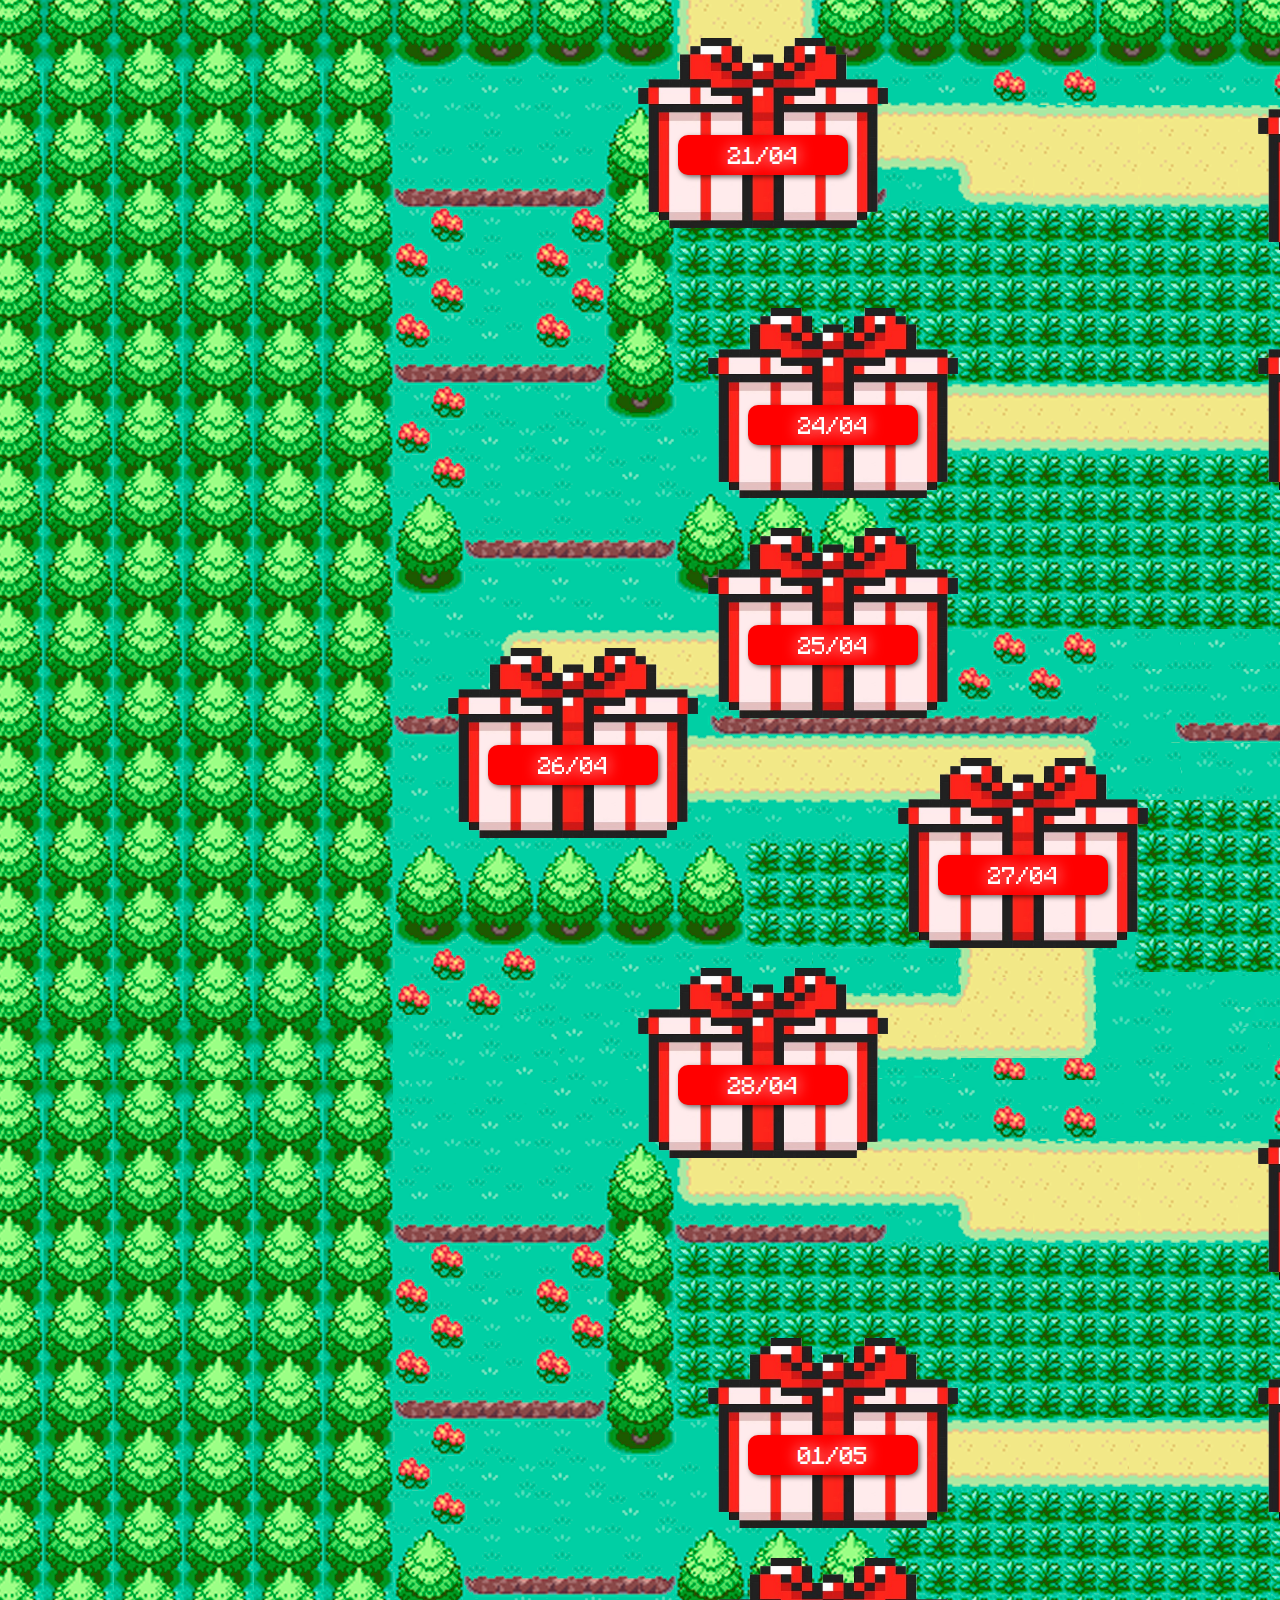
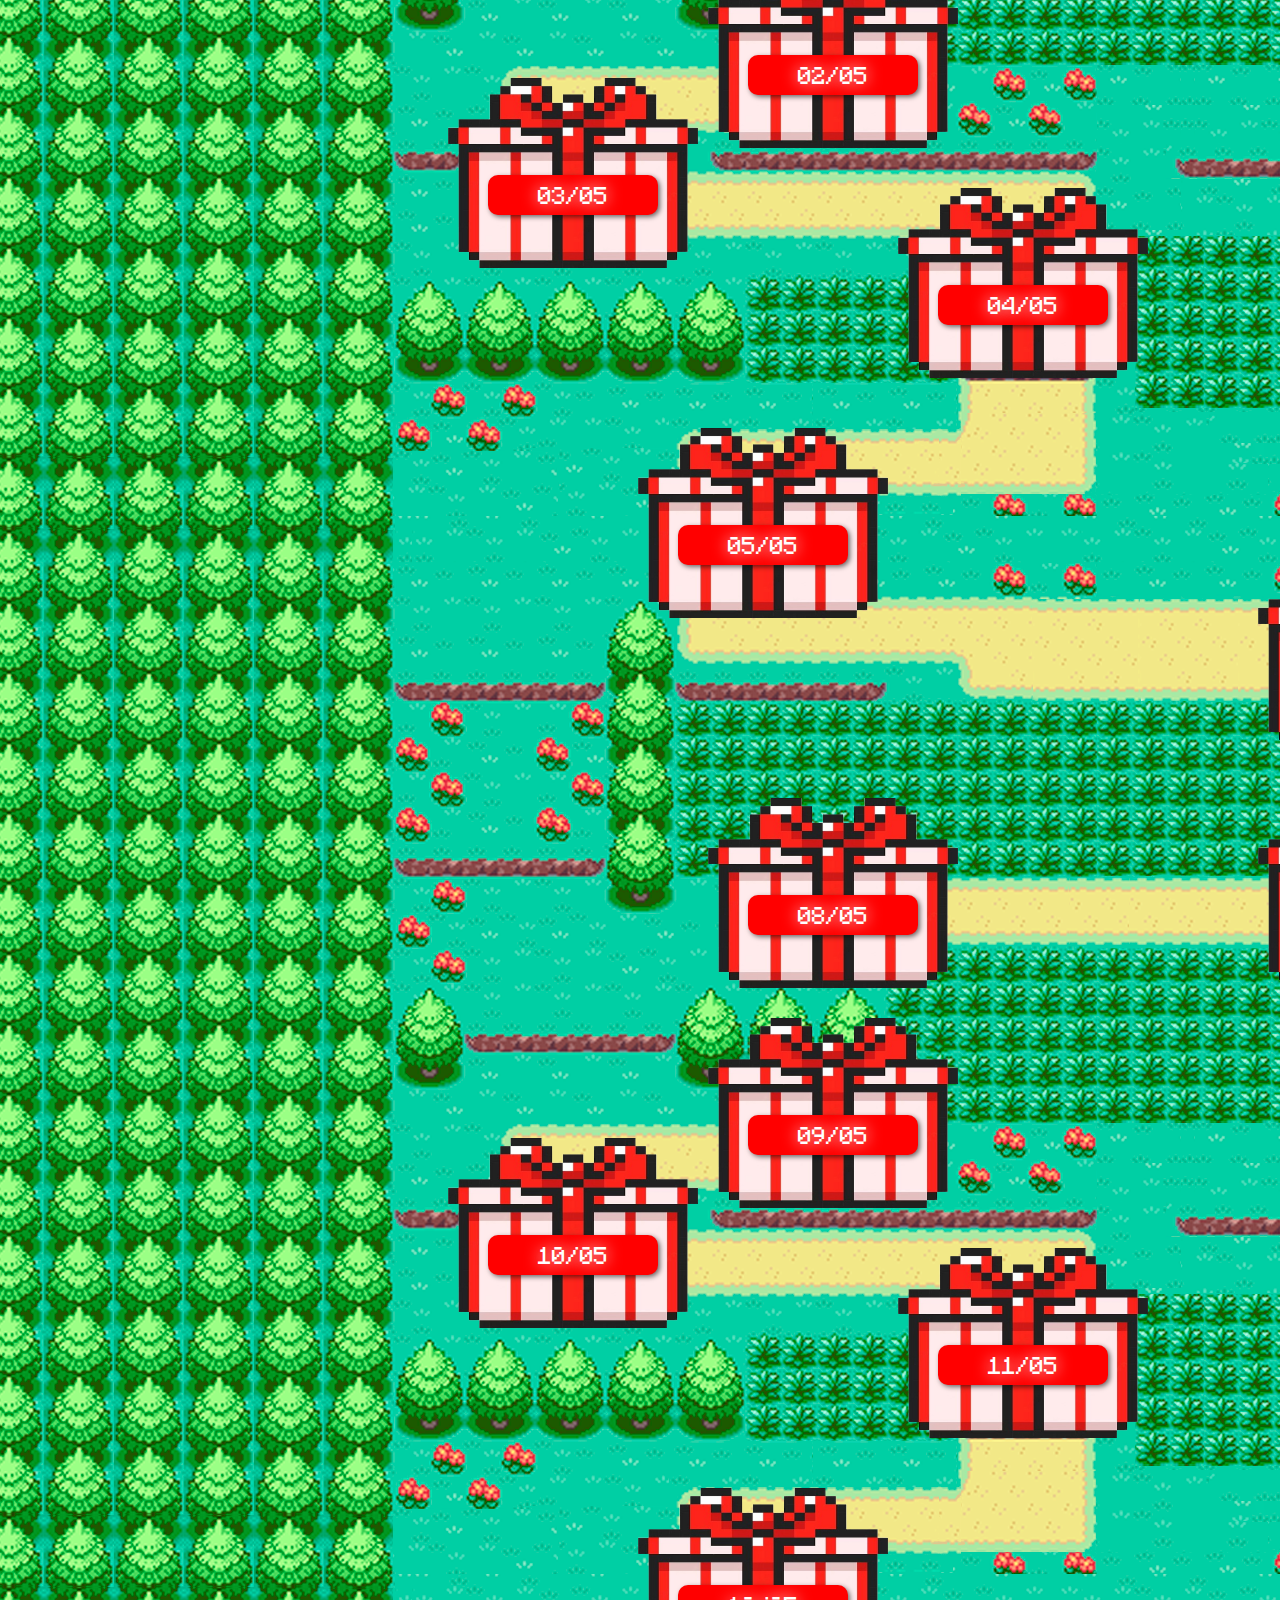
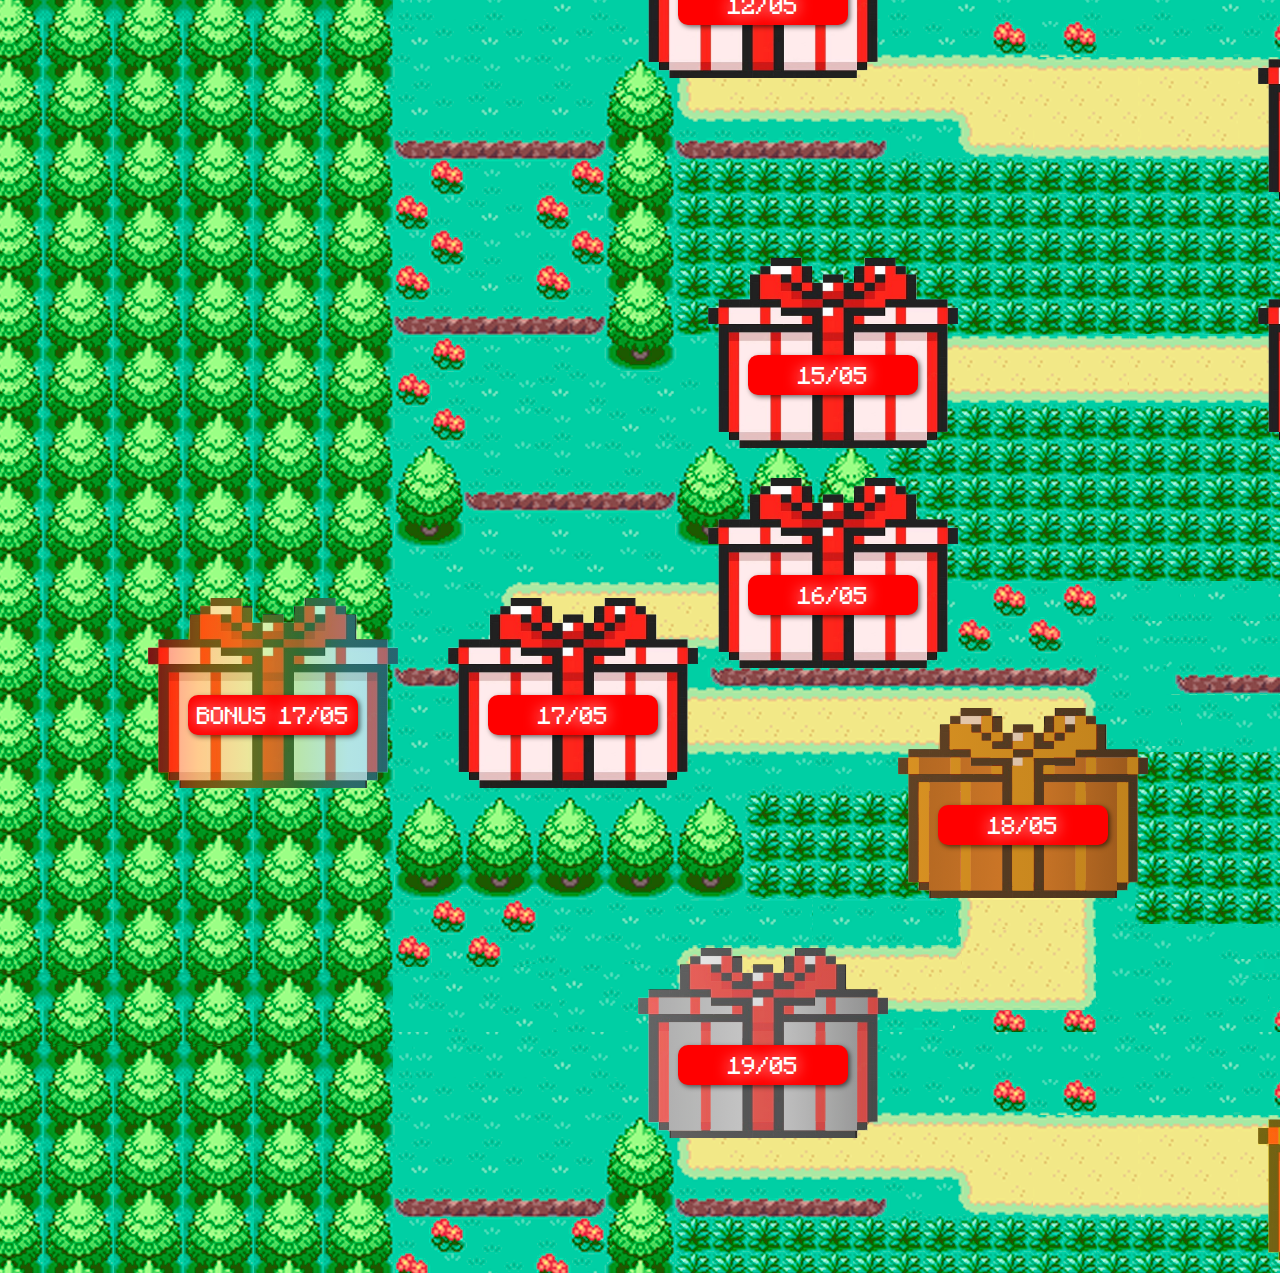
<file: index.html>
<!DOCTYPE html>
<html lang="pt-br">
<head>
    <meta charset="UTF-8">
    <meta name="viewport" content="width=device-width, initial-scale=1.0">
    <title>Roscovo</title>
    <link rel="icon" type="image/png" href="fotos/todo bobo.png"/>
    <link rel="stylesheet" href="estilos/style.css">
</head>
<body>
    <!--0 BOTÃO-->
    <div class="caixa-gradiente"></div>
    <button class="button button0" onclick="abrirModal('modal0')"><p>Vale Jantar</p></button>
    <!--PRIMEIRO MODAL-->
    <dialog id="modal0" class="dialog dialog0">
        <h2>Parabéns</h2>
        <p>Você ganhou um vale jantar<br>Válido durante o dia 21/04/2024</p>
        <button onclick="fecharModal('modal0')">Fechar</button>
    </dialog>

    <!--PRIMEIRO IFRAME-->
    <iframe class="frame frame1" style="border-radius:12px" src="https://open.spotify.com/embed/track/0xl44WcbjRXYGz1rV0oAY5?utm_source=generator"  frameBorder="0" allowtransparency ="true" allow="encrypted-media"></iframe>
    <!--PRIMEIRA CAIXA-->
    <div id="0421" class="gift gift1" onclick="clicado(this)">
        <img src="fotos/PRESENTE.png">   
        <div class="txt">21/04</div> 
    </div>
    <!--PRIMEIRO BOTÃO-->
    <button class="button button1" onclick="abrirModal('modal1')">Motivo da música</button>
    <!--PRIMEIRO MODAL-->
    <dialog id="modal1" class="dialog dialog1">
        <h2>REARVIEW</h2>
        <p>Escolhi essa música principalmente pelo refrão, quando fala que não consegue viver sem a pessoa, que ela quer ter uma corda amarrada na alma para conseguir se manter perto da amada (ou amado) de qualquer jeito, em qualquer realidade, em qualquer outra vida. Foi essa música que me insipirou a criar todo esse site, pois eu vi que até mesmo em pequenos trechos de música, eu consigo achar um pedacinho de ti.</p>
        <p class="date">22/04</p>
        <button onclick="fecharModal('modal1')">Fechar</button>
    </dialog>
    <!--SEGUNDO IFRAME-->
    <iframe class="frame frame2" style="border-radius:12px" src="https://open.spotify.com/embed/track/7dyi7AorhfCTJvGFjXwpyU?utm_source=generator"  frameBorder="0" allowfullscreen="" allow="autoplay; clipboard-write; encrypted-media; fullscreen; picture-in-picture" loading="lazy"></iframe>
    <!--SEGUNDA CAIXA-->
    <div id="0422" class="gift gift2" onclick="clicado(this)">
        <img src="fotos/PRESENTE.png">   
        <div class="txt">22/04</div> 
    </div>
    <!--SEGUNDO BOTÃO-->
    <button class="button button2" onclick="abrirModal('modal2')">Motivo da música</button>
    <!--SEGUNDO MODAL-->
    <dialog id="modal2" class="dialog dialog2">
        <h2>PUPPY PRINCESS</h2>
        <p>Puppy princess já tem uma baita de uma história, desde que falei que escutava ela pensando em você e sua relação com o João Pedro.<br>Escuto ela até hoje recordando que "furei o olho" dele, mas tá tudo bem, pois sem isso, não teria conhecido uma das melhores pessoas que já passou pela minha vida.</p>
        <p class="date">23/04</p>
        <button onclick="fecharModal('modal2')">Fechar</button>
    </dialog>
    <!--TERCEIRO IFRAME-->
    <iframe class="frame frame3" style="border-radius:12px" src="https://open.spotify.com/embed/track/5XHf9PBxxHmJFuiDkGNIOA?utm_source=generator"  frameBorder="0" allowfullscreen="" allow="autoplay; clipboard-write; encrypted-media; fullscreen; picture-in-picture" loading="lazy"></iframe>
    <!--TERCEIRA CAIXA-->
    <div id="0423" class="gift gift3" onclick="clicado(this)">
        <img src="fotos/PRESENTE.png">   
        <div class="txt">23/04</div>
    </div>
    <!--TERCEIRO BOTÃO-->
    <button class="button button3" onclick="abrirModal('modal3')">Motivo da música</button>
    <!--SEGUNDO MODAL-->
    <dialog id="modal3" class="dialog dialog3">
        <h2>WISH YOU WERE HERE</h2>
        <p>Essa é um tanto quanto randômica, tanto pela cantora quanto pelo estilo musical dele, porém, a letra tem uma certa similaridade com a saudade repentina que sinto quando ficamos longe por muito tempo.<br>Realmente, faria de tudo só pra te ter por perto, qualquer coisa.</p>
        <p class="date">24/04</p>
        <button onclick="fecharModal('modal3')">Fechar</button>
    </dialog>
    <!--QUARTO IFRAME-->
    <iframe class="frame frame4" style="border-radius:12px" src="https://open.spotify.com/embed/track/3iBgrkexCzVuPy4O9vx7Mf?utm_source=generator"  frameBorder="0" allowfullscreen="" allow="autoplay; clipboard-write; encrypted-media; fullscreen; picture-in-picture" loading="lazy"></iframe>
    <!--QUARTA CAIXA-->
    <div id="0424" class="gift gift4" onclick="clicado(this)">
        <img src="fotos/PRESENTE.png">   
        <div class="txt">24/04</div>
    </div>
    <!--QUARTO BOTÃO-->
    <button class="button button4" onclick="abrirModal('modal4')">Motivo da música</button>
    <!--QUARTO MODAL-->
    <dialog id="modal4" class="dialog dialog4">
        <h2>GLUE SONG</h2>
        <p>Descoberta nova na minha playlist, mas mesmo sendo uma "novata", foi impossível não ligar ela a você.<br>A letra, o estilo musical, a cantora, tudo conseguiu levar meu coração de encontro a algo que meu cérebro já conhece muito bem... a memória de você. (Sim, quero ficar grudadinho em você engual cola)</p>
        <p class="date">25/04</p>
        <button onclick="fecharModal('modal4')">Fechar</button>
    </dialog>
    <!--QUINTO IFRAME-->
    <iframe class="frame frame5" style="border-radius:12px" src="https://open.spotify.com/embed/track/4PawewnYu8lyLk3DX1RCNu?utm_source=generator"  frameBorder="0" allowfullscreen="" allow="autoplay; clipboard-write; encrypted-media; fullscreen; picture-in-picture" loading="lazy"></iframe>
    <!--QUINTA CAIXA-->
    <div id="0425" class="gift gift5" onclick="clicado(this)">
        <img src="fotos/PRESENTE.png">   
        <div class="txt">25/04</div>
    </div>
    <!--QUINTO BOTÃO-->
    <button class="button button5" onclick="abrirModal('modal5')">Motivo da música</button>
    <!--QUINTO MODAL-->
    <dialog id="modal5" class="dialog dialog5">
        <h2>BETTER THAN I KNOW MYSELF</h2>
        <p>Desse cantor foi muito difícil escolher apenas uma das diversas músicas que ele canta (e que parece que ele escreveu exatamente pra ti), mas essa foi a que mais teve uma composição condizente com a realidade, a que realmente me conhece mais do que eu mesmo me conheço.</p>
        <p class="date">26/04</p>
        <button onclick="fecharModal('modal5')">Fechar</button>
    </dialog>
    <!--SEXTO IFRAME-->
    <iframe class="frame frame6" style="border-radius:12px" src="https://open.spotify.com/embed/track/2obd4xYbCzz5mj6PMED9RR?utm_source=generator"  frameBorder="0" allowfullscreen="" allow="autoplay; clipboard-write; encrypted-media; fullscreen; picture-in-picture" loading="lazy"></iframe>
    <!--SEXTA CAIXA-->
    <div id="0426" class="gift gift6" onclick="clicado(this)">
        <img src="fotos/PRESENTE.png">   
        <div class="txt">26/04</div>
    </div>
    <!--SEXTO BOTÃO-->
    <button class="button button6" onclick="abrirModal('modal6')">Motivo da música</button>
    <!--SEXTO MODAL-->
    <dialog id="modal6" class="dialog dialog6">
        <h2>BE MINE</h2>
        <p>Não podia faltar uma de meu manito boy pablo. Be mine fala exatamente sobre uma dúvida que tenho muitas, MUITAS, vezes por dia, "eu quero saber, você quer ser minha?". Pergunta genuína que consume uma parte dos meus neurônios diariamente, sem nunca consguir uma resposta (preciso de palavras de afirmação, perdão).</p>
        <p class="date">27/04</p>
        <button onclick="fecharModal('modal6')">Fechar</button>
    </dialog>
    <!--SÉTIMO IFRAME-->
    <iframe class="frame frame7" style="border-radius:12px" src="https://open.spotify.com/embed/track/0sUu11545VikLoNFLscCYY?utm_source=generator"  frameBorder="0" allowfullscreen="" allow="autoplay; clipboard-write; encrypted-media; fullscreen; picture-in-picture" loading="lazy"></iframe>
    <!--SÉTIMA CAIXA-->
    <div id="0427" class="gift gift7" onclick="clicado(this)">
        <img src="fotos/PRESENTE.png">   
        <div class="txt">27/04</div>
    </div>
    <!--SÉTIMO BOTÃO-->
    <button class="button button7" onclick="abrirModal('modal7')">Motivo da música</button>
    <!--SÉTIMO MODAL-->
    <dialog id="modal7" class="dialog dialog7">
        <h2>I DON'T WANNA BE OKAY WITHOUT YOU</h2>
        <p>Como já diz o próprio nome da música, não quero ficar bem sem você... sei que isso é um caso fácil que se resolve com acompanhamento psicológico, mas acho que a parte do "não quero ficar bem sem você" tá mais na parte de querer compartilhar os momentos felizes com você, não quero passar por eles sem a sua companhia.</p>
        <p class="date">28/04</p>
        <button onclick="fecharModal('modal7')">Fechar</button>
    </dialog>
    <!--OITAVO IFRAME-->
    <iframe class="frame frame8" style="border-radius:12px" src="https://open.spotify.com/embed/track/1x5sYLZiu9r5E43kMlt9f8?utm_source=generator"  frameBorder="0" allowfullscreen="" allow="autoplay; clipboard-write; encrypted-media; fullscreen; picture-in-picture" loading="lazy"></iframe>
    <!--OITAVA CAIXA-->
    <div id="0428" class="gift gift8" onclick="clicado(this)">
        <img src="fotos/PRESENTE.png">   
        <div class="txt">28/04</div>
    </div>
    <!--OITAVO BOTÃO-->
    <button class="button button8" onclick="abrirModal('modal8')">Motivo da música</button>
    <!--OITAVO MODAL-->
    <dialog id="modal8" class="dialog dialog8">
        <h2>SYMPHONY</h2>
        <p>Do mesmo jeito que é "I hear a Symphony" do Cody Fry, essa canção também consegue expressar muito bem minha relação com músicas e como elas conseguem mexer com minha mente. Symphony consegue fazer uma analogia incrível entre a harmonia e o cotidiano de uma pessoa amada, comparando elas e mostrando que as duas trazem um prazer imenso, assim como escutar música.<br> Você é exatamente essa pessoa, pois quando estou contigo e escuto sua voz, é realmente como se estivesse escutando uma sinfonia.</p>
        <p class="date">29/04</p>
        <button onclick="fecharModal('modal8')">Fechar</button>
    </dialog>
    <!--NONO IFRAME-->
    <iframe class="frame frame9" style="border-radius:12px" src="https://open.spotify.com/embed/track/2psRActEWsTlYYd7EDoyVR?utm_source=generator"  frameBorder="0" allowfullscreen="" allow="autoplay; clipboard-write; encrypted-media; fullscreen; picture-in-picture" loading="lazy"></iframe>
    <!--NONA CAIXA-->
    <div id="0429" class="gift gift9" onclick="clicado(this)">
        <img src="fotos/PRESENTE.png">   
        <div class="txt">29/04</div>
    </div>
    <!--NONO BOTÃO-->
    <button class="button button9" onclick="abrirModal('modal9')">Motivo da música</button>
    <!--NONO MODAL-->
    <dialog id="modal9" class="dialog dialog9">
        <h2>THOSE EYES</h2>
        <p>É MÚSICA DE TIKTOK, DESCULPA, mas não deixa de se encaixar na nossa relação, o refrão inteirinho, timtim por timtim, pois realmente as pequenas coisas que faz, o mínimo que seja, é o que me faz lembrar o motivo de ter me apaixonado por você.</p>
        <p class="date">30/04</p>
        <button onclick="fecharModal('modal9')">Fechar</button>
    </dialog>
    <!--DÉCIMO IFRAME-->
    <iframe class="frame frame10" style="border-radius:12px" src="https://open.spotify.com/embed/track/2qoxER29BL8VwIgansCOR8?utm_source=generator"  frameBorder="0" allowfullscreen="" allow="autoplay; clipboard-write; encrypted-media; fullscreen; picture-in-picture" loading="lazy"></iframe>
    <!--DÉCIMA CAIXA-->
    <div id="0430" class="gift gift10" onclick="clicado(this)">
        <img src="fotos/PRESENTE.png">   
        <div class="txt">30/04</div>
    </div>
    <!--DÉCIMO BOTÃO-->
    <button class="button button10" onclick="abrirModal('modal10')">Motivo da música</button>
    <!--DÉCIMO MODAL-->
    <dialog id="modal10" class="dialog dialog10">
        <h2>BE AROUND ME</h2>
        <p>Mais uma música falando sobre saudades e sobre minha irresistível vontade de querer ficar ao seu lado o tempo inteiro. Essa não vou explicar muito não, olha a letra e tire as próprias conclusões sobre o que eu  sinto(ou nós sentimos)</p>
        <p class="date">01/05</p>
        <button onclick="fecharModal('modal10')">Fechar</button>
    </dialog>
    <!--DÉCIMO PRIMEIRO IFRAME-->
    <iframe class="frame frame11" style="border-radius:12px" src="https://open.spotify.com/embed/track/1utCtRS9AKwl9Kj2jVD1Cr?utm_source=generator"  frameBorder="0" allowfullscreen="" allow="autoplay; clipboard-write; encrypted-media; fullscreen; picture-in-picture" loading="lazy"></iframe>
    <!--DÉCIMA PRIMEIRA CAIXA-->
    <div id="0501" class="gift gift11" onclick="clicado(this)">
        <img src="fotos/PRESENTE.png">   
        <div class="txt">01/05</div>
    </div>
    <!--DÉCIMO PRIMEIRO BOTÃO-->
    <button class="button button11" onclick="abrirModal('modal11')">Motivo da música</button>
    <!--DÉCIMO PRIMEIRO MODAL-->
    <dialog id="modal11" class="dialog dialog11">
        <h2>HOT TEA</h2>
        <p>Essa música não tem uma das melhores explicações de todos os tempos, quando escuto ela, geralmente só coloco a letra na tela e tento sentir toda a mensagem que ela passa, tento sentir todo o carinho que é transmitido, todo o amor que o compositor diz que sente quando tá com a pessoa amada dele, e todas as vezes que sindo essa energia positiva que a música traz, eu penso em você, em como eu também queria te segurar com todo carinho e amor, assim como se segura um chá quente.</p>
        <p class="date">02/05</p> 
        <button onclick="fecharModal('modal11')">Fechar</button>
    </dialog>
    <!--DÉCIMO SEGUNDO IFRAME-->
    <iframe class="frame frame12" style="border-radius:12px" src="https://open.spotify.com/embed/track/27AJf1VXuh3h6QsqQBOLxf?utm_source=generator"  frameBorder="0" allowfullscreen="" allow="autoplay; clipboard-write; encrypted-media; fullscreen; picture-in-picture" loading="lazy"></iframe>
    <!--DÉCIMA SEGUNDA CAIXA-->
    <div id="0502" class="gift gift12" onclick="clicado(this)">
        <img src="fotos/PRESENTE.png">   
        <div class="txt">02/05</div>
    </div>
    <!--DÉCIMO SEGUNDO BOTÃO-->
    <button class="button button12" onclick="abrirModal('modal12')">Motivo da música</button>
    <!--DÉCIMO SEGUNDO MODAL-->
    <dialog id="modal12" class="dialog dialog12">
        <h2>CHANNEL ORANGE IN YOUR LIVING ROOM</h2>
        <p>Channel Orange In Your Living Room é uma das poucas músicas daqui em que TODA a letra, repito, TODA, INTEIRA, consegue me fazer lembrar de nós, desde a parte em que diz "amigo em comum que introduziu os dois" até a parte em que diz "por que a música torna a dor tão difícil de esquecer?".<br>A única mudança que faria era a do álbum "Channel Orange" que eles escutam, no nosso caso seria o "Reputation" da Taylor, que a gente escutou inteiro (é meu álbum favorito dela).</p>
        <p class="date">03/05</p>  
        <button onclick="fecharModal('modal12')">Fechar</button>
    </dialog>
    <!--DÉCIMO TERCEIRO IFRAME-->
    <iframe class="frame frame13" style="border-radius:12px" src="https://open.spotify.com/embed/track/4lLbPTGEAHcWpsbHlskpjc?utm_source=generator"  frameBorder="0" allowfullscreen="" allow="autoplay; clipboard-write; encrypted-media; fullscreen; picture-in-picture" loading="lazy"></iframe>
    <!--DÉCIMA TERCEIRA CAIXA-->
    <div id="0503" class="gift gift13" onclick="clicado(this)">
        <img src="fotos/PRESENTE.png">   
        <div class="txt">03/05</div>
    </div>
    <!--DÉCIMO TERCEIRO BOTÃO-->
    <button class="button button13" onclick="abrirModal('modal13')">Motivo da música</button>
    <!--DÉCIMO TERCEIRO MODAL-->
    <dialog id="modal13" class="dialog dialog13">
        <h2>CALL ME WHEN YOU HEAR THIS SONG</h2>
        <p>Sei que já escutou essa comigo, porém escolhi essa pois me lembra muito do nosso semi término, que apesar de tudo, ainda gostávamos muito um do outro, só que os dois tinham medo de tentar uma comunicação. Então, essa também é outra que a letra INTEIRA faz sentido para nós... escute ela e aprecie a letra com carinho e, quando escutar essa música, pode me ligar, vou estar esperando...</p>
        <p class="date">04/05</p>
        <button onclick="fecharModal('modal13')">Fechar</button>
    </dialog>
    <!--DÉCIMO QUARTO IFRAME-->
    <iframe class="frame frame14" style="border-radius:12px" src="https://open.spotify.com/embed/track/0U1W2LZVUX7qTm7dDpqxh6?utm_source=generator"  frameBorder="0" allowfullscreen="" allow="autoplay; clipboard-write; encrypted-media; fullscreen; picture-in-picture" loading="lazy"></iframe>
    <!--DÉCIMA QUARTA CAIXA-->
    <div id="0504" class="gift gift14" onclick="clicado(this)">
        <img src="fotos/PRESENTE.png">   
        <div class="txt">04/05</div>
    </div>
    <!--DÉCIMO QUARTO BOTÃO-->
    <button class="button button14" onclick="abrirModal('modal14')">Motivo da música</button>
    <!--DÉCIMO QUARTO MODAL-->
    <dialog id="modal14" class="dialog dialog14">
        <h2>WHEN YOU'RE GONE</h2>
        <p>Essa música fala exatamente o oposto do título dela, a letra é sobre ter medo de perder a pessoa que ele gosta, que ele faz de tudo pra ter ela perto e que não quer nem imaginar com vai ser quando ela se for. Infelizmente eu experienciei essa sensação, e não foi nada boa, por isso quero fazer de tudo pra ficarmos juntos pra sempre.</p>
        <p class="date">05/05</p>    
        <button onclick="fecharModal('modal14')">Fechar</button>
    </dialog>
    <!--DÉCIMO QUINTO IFRAME-->
    <iframe class="frame frame15" style="border-radius:12px" src="https://open.spotify.com/embed/track/7vu0JkJh0ldukEYbTVcqd0?utm_source=generator"  frameBorder="0" allowfullscreen="" allow="autoplay; clipboard-write; encrypted-media; fullscreen; picture-in-picture" loading="lazy"></iframe>
    <!--DÉCIMA QUINTA CAIXA-->
    <div id="0505" class="gift gift15" onclick="clicado(this)">
        <img src="fotos/PRESENTE.png">   
        <div class="txt">05/05</div>
    </div>
    <!--DÉCIMO QUINTO BOTÃO-->
    <button class="button button15" onclick="abrirModal('modal15')">Motivo da música</button>
    <!--DÉCIMO QUINTO MODAL-->
    <dialog id="modal15" class="dialog dialog15">
        <h2>ISSUES</h2>
        <p>Gosto de Issues pois ela fala a verdade de toda relação, que todas têm problemas e que tá tudo bem, contanto que ambos se entendam e conversem sobre. Quero que seja assim entre nós, conversar sempre é uma boa opção (depois que disse que ficava super chateada que eu te invalidava em algumas coisas, realmente fiquei encucado com isso e tento de tudo pra não acontecer novamente, pois eu te amo e não quero te ver machucada).</p>
        <p class="date">06/05</p>
        <button onclick="fecharModal('modal15')">Fechar</button>
    </dialog>
    <!--DÉCIMO SEXTO IFRAME-->
    <iframe class="frame frame16" style="border-radius:12px" src="https://open.spotify.com/embed/track/2iUxWUv5TovjBmayOcWohB?utm_source=generator"  frameBorder="0" allowfullscreen="" allow="autoplay; clipboard-write; encrypted-media; fullscreen; picture-in-picture" loading="lazy"></iframe>
    <!--DÉCIMA SEXTA CAIXA-->
    <div id="0506" class="gift gift16" onclick="clicado(this)">
        <img src="fotos/PRESENTE.png">   
        <div class="txt">06/05</div>
    </div>
    <!--DÉCIMO SEXTO BOTÃO-->
    <button class="button button16" onclick="abrirModal('modal16')">Motivo da música</button>
    <!--DÉCIMO SEXTO MODAL-->
    <dialog id="modal16" class="dialog dialog16">
        <h2>EQUALIZE</h2>
        <p>Essa música é Diogo puro, ela falando que se distrai das coisas (TDAH) pensando no amado dela, que ela quer transformar ele em uma canção (melomania), a paixão exagerada (eu tode), enfim, mesmo essa música sendo com vários aspectos meus, eu dedico pra ti, aprecie a letra (desculpa, sei que não gosta da voz da Pitty, mas essa música aqui não deu pra deixar passar).</p>
        <p class="date">07/05</p>    
        <button onclick="fecharModal('modal16')">Fechar</button>
    </dialog>
    <!--DÉCIMO SÉTIMO IFRAME-->
    <iframe class="frame frame17" style="border-radius:12px" src="https://open.spotify.com/embed/track/6lFUdRItQEsEuD7dSINL47?utm_source=generator"  frameBorder="0" allowfullscreen="" allow="autoplay; clipboard-write; encrypted-media; fullscreen; picture-in-picture" loading="lazy"></iframe>
    <!--DÉCIMA SÉTIMA CAIXA-->
    <div id="0507" class="gift gift17" onclick="clicado(this)">
        <img src="fotos/PRESENTE.png">   
        <div class="txt">07/05</div>
    </div>
    <!--DÉCIMO SÉTIMO BOTÃO-->
    <button class="button button17" onclick="abrirModal('modal17')">Motivo da música</button>
    <!--DÉCIMO SÉTIMO MODAL-->
    <dialog id="modal17" class="dialog dialog17">
        <h2>FOLLOW YOU</h2>
        <p>Não vou falar muito sobre essa não. Quando adicionei, ainda não sabia que tava escutando muito Bring Me The Horizon, aí coloquei essa depois de analisar a letra todinha... MAS AI ME APARECE A SENHORITA ESCUTANDO TODAS AS MÚSICAS DELES e já era tarde pra tentar trocar a música, já deve saber o significado dela até de trás pra frente, mas tá ai (a parte que mais gosto é "So, you can dra me through hell if it meant I coul hold your hand", faria isso contigo sem nem duvidar por um segundo).</p>
        <p class="date">08/05</p>    
        <button onclick="fecharModal('modal17')">Fechar</button>
    </dialog>
    <!--DÉCIMO OITAVO IFRAME-->
    <iframe class="frame frame18" style="border-radius:12px" src="https://open.spotify.com/embed/track/4bia7OWZPoswlzXCqESYrR?utm_source=generator"  frameBorder="0" allowfullscreen="" allow="autoplay; clipboard-write; encrypted-media; fullscreen; picture-in-picture" loading="lazy"></iframe>
    <!--DÉCIMA OITAVA CAIXA-->
    <div id="0508" class="gift gift18" onclick="clicado(this)">
        <img src="fotos/PRESENTE.png">   
        <div class="txt">08/05</div>
    </div>
    <!--DÉCIMO OITAVO BOTÃO-->
    <button class="button button18" onclick="abrirModal('modal18')">Motivo da música</button>
    <!--DÉCIMO OITAVO MODAL-->
    <dialog id="modal18" class="dialog dialog18">
        <h2>SMILE</h2>
        <p>Avril Lavigne aparecendo outra vez para afirmar que você é o motivo do meu sorriso diário, mesmo sendo só lembrando coisinhas bestas, você realmente é tudo aquilo que eu preciso.</p>
        <p class="date">09/05</p>    
        <button onclick="fecharModal('modal18')">Fechar</button>
    </dialog>
    <!--DÉCIMO NONO IFRAME-->
    <iframe class="frame frame19" style="border-radius:12px" src="https://open.spotify.com/embed/track/35Z7oHhfYZJ5KTAG87nWPb?utm_source=generator"  frameBorder="0" allowfullscreen="" allow="autoplay; clipboard-write; encrypted-media; fullscreen; picture-in-picture" loading="lazy"></iframe>
    <!--DÉCIMA NONA CAIXA-->
    <div id="0509" class="gift gift19" onclick="clicado(this)">
        <img src="fotos/PRESENTE.png">   
        <div class="txt">09/05</div>
    </div>
    <!--DÉCIMO NONO BOTÃO-->
    <button class="button button19" onclick="abrirModal('modal19')">Motivo da música</button>
    <!--DÉCIMO NONO MODAL-->
    <dialog id="modal19" class="dialog dialog19">
        <h2>INSOMNIA</h2>
        <p>Outra música que você olha o título dela e já pensa "Diogo". A letra dela é fala sobre como a pessoa se sente quando a outra vai embora, a insônia, perde a vontade de comer (no meu caso, é por causa do enjoo), o coração agitado... tudo isso só prova ainda mais o quão importante você é pra mim e como consegue desorientar meu cérebro inteiro quando tá longe.</p>
        <p class="date">10/05</p>    
        <button onclick="fecharModal('modal19')">Fechar</button>
    </dialog>
    <!--VIGÉSIMO IFRAME-->
    <iframe class="frame frame20" style="border-radius:12px" src="https://open.spotify.com/embed/track/3dQlFoNRi1mjKBPVXXEjYt?utm_source=generator"  frameBorder="0" allowfullscreen="" allow="autoplay; clipboard-write; encrypted-media; fullscreen; picture-in-picture" loading="lazy"></iframe>
    <!--VIGÉSIMA CAIXA-->
    <div id="0510" class="gift gift20" onclick="clicado(this)">
        <img src="fotos/PRESENTE.png">   
        <div class="txt">10/05</div>
    </div>
    <!--VIGÉSIMO BOTÃO-->
    <button class="button button20" onclick="abrirModal('modal20')">Motivo da música</button>
    <!--VIGÉSIMO MODAL-->
    <dialog id="modal20" class="dialog dialog20">
        <h2>SÓ HOJE</h2>
        <p>Mais uma música falando sobre saudade, mas não qualquer saudade, mas aquela que quer se satisfazer durante o cotidiano. A canção inteira é um belo retrato da realidade, mas a frase "Hoje eu preciso te encontar de qualquer jeito, nem que seja só pra te levar pra casa, depois de um dia normal" é o mais belo entre todas, sempre tenho vontade de ir na UFC só pra te ver e te levar pra casa. Poderia passar o dia inteiro falando das entrelinhas da música e como cada segundo que escuto dela me faz associar cada vez mais a ti, mas infelizmente esse quadrado tem um limite de linhas e tenho que escrever sobre as outras músicas.<br>(Ps. A próxima música é uma das melhores.)</p>
        <p class="date">11/05</p>    
        <button onclick="fecharModal('modal20')">Fechar</button>
    </dialog>
    <!--VIGÉSIMO PRIMEIRO IFRAME-->
    <iframe class="frame frame21" style="border-radius:12px" src="https://open.spotify.com/embed/track/6klFWv2xDGeTDoiKTtx4hg?utm_source=generator"  frameBorder="0" allowfullscreen="" allow="autoplay; clipboard-write; encrypted-media; fullscreen; picture-in-picture" loading="lazy"></iframe>
    <!--VIGÉSIMA PRIMEIRA CAIXA-->
    <div id="0511" class="gift gift21" onclick="clicado(this)">
        <img src="fotos/PRESENTE.png">   
        <div class="txt">11/05</div>
    </div>
    <!--VIGÉSIMO PRIMEIRO BOTÃO-->
    <button class="button button21" onclick="abrirModal('modal21')">Motivo da música</button>
    <!--VIGÉSIMO PRIMEIRO MODAL-->
    <dialog id="modal21" class="dialog dialog21">
        <h2>EVERYONE ADORES YOU (AT LEAST I DO)</h2>
        <p>Chegou a hora de falar da minha música favorita dessa lista. Descobri ela faz pouco tempo, mas mesmo assim, consegui associar ela 100% a ti, tudo mesmo, do começo ao fim da letra. Ela me faz lembrar muito quando a gente começou a namorar, quando eu falava que você era (ainda é) extremamente incrível com todas as pessoas e que todas deviam te amar, seja a família, os amigos, o motorista do ônibus, o caixa do supermercado, todo mundo e, com o passar desses anos eu percebi que nunca foi isso, na verdade eu era a pessoa que mais te amava em tudo e achei que todos achavam a mesma coisa. Até falaria um pouco da letra da música, mas quero que você mesmo vá lá e aprecie ela com calma, principalmente a última frase<br><3</p>
        <p class="date">12/05</p>    
        <button onclick="fecharModal('modal21')">Fechar</button>
    </dialog>
    <!--VIGÉSIMO SEGUNDO IFRAME-->
    <iframe class="frame frame22" style="border-radius:12px" src="https://open.spotify.com/embed/track/0GgqxvvWKECp5gYI9ee4wl?utm_source=generator"  frameBorder="0" allowfullscreen="" allow="autoplay; clipboard-write; encrypted-media; fullscreen; picture-in-picture" loading="lazy"></iframe>
    <!--VIGÉSIMA SEGUNDA CAIXA-->
    <div id="0512" class="gift gift22" onclick="clicado(this)">
        <img src="fotos/PRESENTE.png">   
        <div class="txt">12/05</div>
    </div>
    <!--VIGÉSIMO SEGUNDO BOTÃO-->
    <button class="button button22" onclick="abrirModal('modal22')">Motivo da música</button>
    <!--VIGÉSIMO SEGUNDO MODAL-->
    <dialog id="modal22" class="dialog dialog21">
        <h2>PHOEBE</h2>
        <p>O artista poderia mudar o título da música para "Maria Clara" e a letra continuaria a fazer sentido. Essa música me chamou muita atenção no primeiro estrofe quando ela diz que só está a espera de quando ela vai quebrar e o cantor torce para que não seja hoje (sendo que o 'hoje' são todos os dias em que eles vão passar, pois vivem no presente e blá blá blá, enfim) pois eles têm coisas que querem tentar, e isso é muito noizes, um ficando bem perto da beira do precipício e o outro torcendo para que tudo fique bem logo.</p>
        <p class="date">13/05</p>    
        <button onclick="fecharModal('modal22')">Fechar</button>
    </dialog>
    <!--VIGÉSIMO TERCEIRO IFRAME-->
    <iframe class="frame frame23" style="border-radius:12px" src="https://open.spotify.com/embed/track/0ZiGRciYMWrDvCPNM0T21o?utm_source=generator"  frameBorder="0" allowfullscreen="" allow="autoplay; clipboard-write; encrypted-media; fullscreen; picture-in-picture" loading="lazy"></iframe>
    <!--VIGÉSIMA TERCEIRA CAIXA-->
    <div id="0513" class="gift gift23" onclick="clicado(this)">
        <img src="fotos/PRESENTE.png">   
        <div class="txt">13/05</div>
    </div>
    <!--VIGÉSIMO TERCEIRO BOTÃO-->
    <button class="button button23" onclick="abrirModal('modal23')">Motivo da música</button>
    <!--VIGÉSIMO TERCEIRO MODAL-->
    <dialog id="modal23" class="dialog dialog23">
        <h2>BIG FAT MOUTH</h2>
        <p>Escolhi essa por causa das nossas brigas que geralmente são causadas por eu falar besteira e nem perceber que acabei te magoando (quero melhorar muito nisso). Tento melhorar isso todos os dias, tentando tornar realidade o verso "às vezes o melhor conselho que posso dar é morder o lábio e ouvir, com minha boca grande e gorda bem fechada", pois quero que se sinta bem sempre que eu estiver por perto.</p>
        <p class="date">14/05</p>    
        <button onclick="fecharModal('modal23')">Fechar</button>
    </dialog>
    <!--VIGÉSIMO QUARTO IFRAME-->
    <iframe class="frame frame24" style="border-radius:12px" src="https://open.spotify.com/embed/track/7MBSbBrx0TvBYyKEcpGcJb?utm_source=generator"  frameBorder="0" allowfullscreen="" allow="autoplay; clipboard-write; encrypted-media; fullscreen; picture-in-picture" loading="lazy"></iframe>
    <!--VIGÉSIMA QUARTA CAIXA-->
    <div id="0514" class="gift gift24" onclick="clicado(this)">
        <img src="fotos/PRESENTE.png">   
        <div class="txt">14/05</div>
    </div>
    <!--VIGÉSIMO QUARTO BOTÃO-->
    <button class="button button24" onclick="abrirModal('modal24')">Motivo da música</button>
    <!--VIGÉSIMO QUARTO MODAL-->
    <dialog id="modal24" class="dialog dialog24">
        <h2>SWEET MARIE</h2>
        <p>Ora ora, se achou que eu não iria colocar uma música que tenha "Maria" no título, ACHOU ERRADO OTÁRIA. Música bem clichê mesmo, mas apesar disso, ela ainda é muito especial por falar o quão doce é a doce Maria, que é você.</p>
        <p class="date">15/05</p>    
        <button onclick="fecharModal('modal24')">Fechar</button>
    </dialog>
    <!--VIGÉSIMO QUINTO IFRAME-->
    <iframe class="frame frame25" style="border-radius:12px" src="https://open.spotify.com/embed/track/6YzO1Ndf7fbyPo4njTTAur?utm_source=generator"  frameBorder="0" allowfullscreen="" allow="autoplay; clipboard-write; encrypted-media; fullscreen; picture-in-picture" loading="lazy"></iframe>
    <!--VIGÉSIMA QUINTA CAIXA-->
    <div id="0515" class="gift gift25" onclick="clicado(this)">
        <img src="fotos/PRESENTE.png">   
        <div class="txt">15/05</div>
    </div>
    <!--VIGÉSIMO QUINTO BOTÃO-->
    <button class="button button25" onclick="abrirModal('modal25')">Motivo da música</button>
    <!--VIGÉSIMO QUINTO MODAL-->
    <dialog id="modal25" class="dialog dialog25">
        <h2>AUTOMATIC</h2>
        <p>Essa música fala sobre um certo tipo de amor que é "automático", que acredito que seja um amor leve, um amor sem preocupações, um amor sem receios, com o cantor enfatizando a frase "nunca se conhece até você ter um". Eu acredito que por sua causa, descobri que tipo de amor é esse e, realmente, é completamente diferente de um amor manual, na qual eu teria a "obrigação" de fazer várias coisas, mas com você não, tudo é muito fluido e calmo, é de fato um amor automático.</p>
        <p class="date">16/05</p>    
        <button onclick="fecharModal('modal25')">Fechar</button>
    </dialog>
    <!--VIGÉSIMO SEXTO IFRAME-->
    <iframe class="frame frame26" style="border-radius:12px" src="https://open.spotify.com/embed/track/5aGfwodan4x4rayviudrcG?utm_source=generator"  frameBorder="0" allowfullscreen="" allow="autoplay; clipboard-write; encrypted-media; fullscreen; picture-in-picture" loading="lazy"></iframe>
    <!--VIGÉSIMA SEXTA CAIXA-->
    <div id="0516" class="gift gift26" onclick="clicado(this)">
        <img src="fotos/PRESENTE.png">   
        <div class="txt">16/05</div>
    </div>
    <!--VIGÉSIMO SEXTO BOTÃO-->
    <button class="button button26" onclick="abrirModal('modal26')">Motivo da música</button>
    <!--VIGÉSIMO SEXTO MODAL-->
    <dialog id="modal26" class="dialog dialog25">
        <h2>SAY WE'LL MAKE IT</h2>
        <p>Vou passar rápido nessa pois só de pensar nisso, já fico triste, mas é basicamente uma música de superação e reconciliação. Nela, o canto diz "eu sei que nós vamos conseguir, mas ainda preciso que você diga que vamos conseguir", e são esses tipos de palavras que preciso as vezes para saber que você também tá comigo nessa, de que vamos conseguir reconstruir tudo aquilo que tínhamos, juntos.</p>
        <p class="date">17/05</p>    
        <button onclick="fecharModal('modal26')">Fechar</button>
    </dialog>
    <!--IFRAME BÔNUS-->
    <iframe class="frame framebonus" style="border-radius:12px" src="https://open.spotify.com/embed/track/0fDCPVKI1qbTakRBhIOOMW?utm_source=generator"  frameBorder="0" allowfullscreen="" allow="autoplay; clipboard-write; encrypted-media; fullscreen; picture-in-picture" loading="lazy"></iframe>
    <!--CAIXA BÔNUS-->
    <div id="0517" class="gift giftbonus" onclick="clicado(this)">
        <img src="fotos/PRESENTE.png">   
        <div class="txt">BONUS 17/05</div>
    </div>
    <!--BOTÃO BÔNUS-->
    <button class="button buttonbonus" onclick="abrirModal('modalbonus')">Motivo da música</button>
    <!--MODAL BÔNUS-->
    <dialog id="modalbonus" class="dialog dialogbonus">
        <h2>NOTHING HAS CHANGED</h2>
        <p>Nothing has changed é uma música que já escutou 287492374 de vezes, mas eu faço questão de te fazer escutar mais uma vezinha toda vez que estamos juntos. Depois de tudo aquilo que aconteceu, essa música conseguiu ser ainda mais especial pra mim (tanto que pretendo tatuar ela depois) com toda a mensagem de "mesmo quando eu estiver velho e triste, ainda vou pensar no tempo em que passamos juntos", pois era verdade, em nenhum momento eu pensei nos momentos de briga ou nos de tristeza, só me passava na mente aqueles que tinham alegria e euforia e como faria de tudo para ter tudo de volta... e cá estámos nós novamente... te amo.</p>
        <p class="date">17/05</p>    
        <button onclick="fecharModal('modalbonus')">Fechar</button>
    </dialog>

    <!--VIGÉSIMA SÉTIMA CAIXA-->
    <div id="0517" class="gift gift27" onclick="clicado(this)">
        <img src="fotos/PRESENTE.png">   
        <div class="txt">17/05</div>
    </div>

    <!--VIGÉSIMA OITAVA CAIXA-->
    <div id="0518" class="gift gift28" onclick="clicado(this)">
        <img src="fotos/PRESENTE BRONZE.png">   
        <div class="txt">18/05</div>
    </div>
    <button class="button button27" onclick="abrirModal('modal27')"><p>Vídeo</p></button>
    <dialog id="modal27" class="dialog dialog26">
        <h2>Making of do Site</h2>
        <iframe width="400" height="600" src="https://www.youtube.com/embed/D_x_6479X5M?si=2FvU3xcqzl2-UytP" title="YouTube video player" frameborder="0" allow="accelerometer; autoplay; clipboard-write; encrypted-media; gyroscope; picture-in-picture; web-share" referrerpolicy="strict-origin-when-cross-origin" allowfullscreen></iframe>
        <p class="date">18/05</p>    
        <button onclick="fecharModal('modal27')">Fechar</button>
    </dialog>
    <!--vídeo vai ser aqui (video)-->

    <!--VIGÉSIMA NONA CAIXA-->
    <div id="0519" class="gift gift29" onclick="clicado(this)">
        <img src="fotos/PRESENTE PRATA.png">   
        <div class="txt">19/05</div>
    </div>
    <button class="button button28" onclick="abrirModal('modal28')"><p>Arte</p></button>
    <dialog id="modal28" class="dialog dialog27">
        <h2>Te amo</h2>
        <p>essa é a caixa da arte</p>
        <p class="date">19/05</p>    
        <button onclick="fecharModal('modal28')">Fechar</button>
    </dialog>
    <!--arte vai ser aqui (img)-->

    <!--VIGÉSIMA NONA CAIXA-->
    <div id="0520" class="gift gift30" onclick="clicado(this)">
        <img src="fotos/PRESENTE OURO.png">   
        <div class="txt">20/05</div>
    </div>
    <button class="button button29" onclick="abrirModal('modal29')"><p>Camisa</p></button>
    <dialog id="modal29" class="dialog dialog28">
        <h2>Te amo</h2>
        <p>essa é a caixa da camisa</p>
        <p class="date">20/05</p>    
        <button onclick="fecharModal('modal29')">Fechar</button>
    </dialog>
    <!--camisa vai ser aqui (img)-->

    <script src="script.js"></script>
</body>
</html>
</file>
<file: estilos/style.css>
@charset "UTF-8";

@font-face {
    font-family: 'Minecraft';
    src: url('../fonte/Minecraft.ttf');
} 

@font-face {
    font-family: 'Tangerine';
    src: url('../fonte/Tangerine-Bold.ttf');
}

body {
    background-image: url('../fotos/FUNDO_POKEMON.png'), url('../fotos/FUNDO2_POKEMON.png');
    background-repeat: no-repeat, repeat-y;
    font-family: 'Minecraft', sans-serif;
    font-size: larger;

}

.button{
    position: absolute;
    border-radius: 12px;
    text-align: center;
    width: 130px;
    height: 40px;
    cursor: pointer;
    transition: .2s;
    z-index: 1;
}

button:hover {
    background-color: gray;
    color: white;
}

dialog {
    text-align: center;
    width: 40%;
    border: none;
    border-radius: 10px;
    box-shadow: 2px 2px 5px rgba(0, 0, 0, 0.651);
}

dialog > button {
    background-color: rgb(250, 38, 38);
    border-color: rgb(250, 38, 38);
    border-radius: 15px;
    padding: 10px;
    width: 100px;
    transition: .2s;
}

dialog > button:hover {
    border-color: rgb(253, 80, 80);
    background-color: rgb(253, 80, 80);
    color: white;
    cursor: pointer;
}

.frame {
    position: absolute;
    width: 224px;
    height: 100px;
    z-index: 2;
}

.date {
    text-align: right;
    font-size: small;
}

.txt {
    z-index: 12;
    position: absolute;
    background-color: red;
    width: 90px;
    padding: 5px;
    border-radius: 10px;
    box-shadow: 2px 2px 5px rgba(0, 0, 0, 0.568);
    color: white;
    text-shadow: 0px 0px 15px whitesmoke;
}

div > img {
    width: 250px;
    height: 190px;
    border-radius: 12px;
    position: relative;
}

.gift > div {
    transform: translate(40px, -98px);
    width: 160px;
    height: 30px;
}

.gift {
    position: absolute;
    width: 250px;
    height: 190px;
    text-align: center;
    text-shadow: 2px 2px 2px rgba(0, 0, 0, 0.63);
    color: white;
    transition: 1.2s ease;
    z-index: 3;
}

.gift:hover {
    filter: brightness(80%);
    cursor: pointer;
}

.gift1{
    transform: translate(630px,30px);
    
}

.caixa-gradiente {
    display: flex;
    align-items: center;
    position: relative;
    box-sizing: border-box;
}

.button0 {
    font-family: 'Tangerine',Impact, sans-serif;
    font-size: 35px;
    width: 150px;
    height: 60px;
    transform: translate(690px,115px);
    border-radius: 15px;
    border: 3px solid transparent;
    box-shadow: 2px 2px 4px rgba(0, 0, 0, 0.61);
    background-size: 200% 200%;
    background-image: linear-gradient(to right, gold, goldenrod, rgb(185, 141, 27),rgb(160, 121, 24), rgb(185, 141, 27), goldenrod, gold);
    animation: rainbow 1.5s linear infinite;
}

.button0 p {
    background-image: linear-gradient(to right, black, rgb(37, 37, 37), black);
    transform: translate(-1px, -57px);
    padding: 4px;
    width: 128px;
    border-radius: 12px;
    position: absolute;
    transition: .2s;
    color: rgb(235, 178, 35);
}

.button0 p:hover {
    background-image: linear-gradient(to right, rgb(12, 12, 12), rgb(45, 45, 45), rgb(12, 12, 12));
    color: whitesmoke;
}

.dialog0 {
    background-image: linear-gradient(to right, gold, goldenrod, rgb(185, 141, 27),rgb(160, 121, 24), rgb(185, 141, 27), goldenrod, gold);
}

.dialog0 > h2 {
    font-family: 'Tangerine', Impact, Haettenschweiler, 'Arial Narrow Bold', sans-serif;
    font-size: 100px;
    color: rgb(0, 0, 0);
    border-bottom: 3px solid black;
    border-radius: 1px;
    padding-bottom: 5px;
    margin-top: -8px;
}

.dialog0 > p {
    font-family: 'Tangerine', Impact, Haettenschweiler, 'Arial Narrow Bold', sans-serif;
    font-size: 50px;
    transform: translateY(-20px);
    margin-top: -50px;
    margin-bottom: 10px;
}

.dialog0 > button {
    background-color: black;
    border-color: black;
    color: white;
    box-shadow: 2px 2px 3px rgba(0, 0, 0, 0.473);
}

.dialog0 > button:hover {
    background-color: rgb(55, 55, 55);
    border-color: black;
}

.gift2{
    transform: translate(1250px, 60px);
} 

.frame1{
    transform: translate(1260px, 110px);
}

.button1{
    transform: translate(1310px, 200px);
}

.gift3{
    transform: translate(1250px, 300px);
}

.frame2{
    transform: translate(1260px, 350px);
}

.button2{
    transform: translate(1310px, 440px);
}

.gift4{
    transform: translate(700px, 300px);
}

.frame3{
    transform: translate(710px, 350px);
}

.button3{
    transform: translate(760px, 440px);
}

.gift5{
    transform: translate(700px, 520px);
}

.frame4{
    transform: translate(710px, 570px);
}

.button4{
    transform: translate(760px, 660px);
}

.gift6{
    transform: translate(440px, 640px);
}

.frame5{
    transform: translate(450px, 690px);
}

.button5{
    transform: translate(500px, 780px);
}

.gift7{
    transform: translate(890px, 750px);
}

.frame6{
    transform: translate(900px, 800px); 
}

.button6{
    transform: translate(950px, 890px);
}

.gift8{
    transform: translate(630px, 960px);
}

.frame7{
    transform: translate(640px,1010px);
}

.button7{
    transform: translate(690px,1100px);
}

.gift9{
    transform: translate(1250px, 1090px);
}

.frame8{
    transform: translate(1260px, 1140px);
}

.button8{
    transform: translate(1310px, 1230px);
}

.gift10{
    transform: translate(1250px, 1330px);
}

.frame9{
    transform: translate(1260px, 1380px);
}

.button9{
    transform: translate(1310px, 1470px);
}

.gift11{
    transform: translate(700px, 1330px);
}

.frame10{
    transform: translate(710px, 1380px);
}

.button10{
    transform: translate(760px, 1470px);
}

.gift12{
    transform: translate(700px, 1550px);
}

.frame11{
    transform: translate(710px, 1600px);
}

.button11{
    transform: translate(760px, 1690px);
}

.gift13{
    transform: translate(440px, 1670px);
}

.frame12{
    transform: translate(450px, 1720px);
}

.button12{
    transform: translate(500px, 1810px);
}

.gift14{
    transform: translate(890px, 1780px);
}

.frame13{
    transform: translate(900px, 1830px); 
}

.button13{
    transform: translate(950px, 1920px);
}

.gift15{
    transform: translate(630px, 2020px);
}

.frame14{
    transform: translate(640px,2070px);
}

.button14{
    transform: translate(690px,2160px);
}

.gift16{
    transform: translate(1250px, 2150px);
}

.frame15{
    transform: translate(1260px, 2200px);
}

.button15{
    transform: translate(1310px, 2290px);
}

.gift17{
    transform: translate(1250px, 2390px);
}

.frame16{
    transform: translate(1260px, 2440px);
}

.button16{
    transform: translate(1310px, 2530px);
}

.gift18{
    transform: translate(700px, 2390px);
}

.frame17{
    transform: translate(710px, 2440px);
}

.button17{
    transform: translate(760px, 2530px);
}

.gift19{
    transform: translate(700px, 2610px);
}

.frame18{
    transform: translate(710px, 2660px);
}

.button18{
    transform: translate(760px, 2750px);
}

.gift20{
    transform: translate(440px, 2730px);
}

.frame19{
    transform: translate(450px, 2780px);
}

.button19{
    transform: translate(500px, 2870px);
}

.gift21{
    transform: translate(890px, 2840px);
}

.frame20{
    transform: translate(900px, 2890px); 
}

.button20{
    transform: translate(950px, 2980px);
}

.gift22{
    transform: translate(630px, 3080px);
}

.frame21{
    transform: translate(640px,3130px);
}

.button21{
    transform: translate(690px,3220px);
}

.gift23{
    transform: translate(1250px, 3210px);
}

.frame22{
    transform: translate(1260px, 3260px);
}

.button22{
    transform: translate(1310px, 3350px);
}

.gift24{
    transform: translate(1250px, 3450px);
}

.frame23{
    transform: translate(1260px, 3500px);
}

.button23{
    transform: translate(1310px, 3590px);
}

.gift25{
    transform: translate(700px, 3450px);
}

.frame24{
    transform: translate(710px, 3500px);
}

.button24{
    transform: translate(760px, 3590px);
}

.gift26{
    transform: translate(700px, 3670px);
}

.frame25{
    transform: translate(710px, 3720px);
}

.button25{
    transform: translate(760px, 3810px);
}

.giftbonus{
    transform: translate(140px, 3790px);
}

.framebonus{
    transform: translate(150px, 3840px);
}

.buttonbonus{
    transform: translate(200px, 3930px);
}

.giftbonus::before{
    content: '';
    z-index: 10;
    width: 100%;
    height: 100%;
    position: absolute;
    background: linear-gradient(to right, #ff0000, #ff9a00, #d0de21, #4fdc4a, #3fdad8, #2fc9e2, #1c7fee, #5f14f2, #ba0cf8, #fb07d9, #ff0000);
    overflow: hidden;
    background-size: 200% 200%;   
    animation: rainbow 2s linear infinite;
    opacity: .4;
    
    clip-path: polygon(87% 100%, 87% 96%, 92% 96%, 92% 92%, 96% 92%, 96% 35%, 100% 35%, 100% 26%, 96% 26%, 96% 22%, 83% 22%, 83% 9%, 79% 9%, 79% 4%, 75% 4%, 75% 0%, 63% 0%, 63% 4%, 59% 4%, 58% 13%, 54% 13%, 54% 9%, 46% 9%, 46% 13%, 42% 13%, 42% 5%, 38% 5%, 38% 0%, 25% 0%, 25% 4%, 21% 4%, 21% 9%, 17% 9%, 16% 22%, 4% 22%, 4% 26%, 0% 26%, 0% 35%, 4% 35%, 4% 92%, 8% 92%, 8% 96%, 13% 96%, 13% 100%);}

@-webkit-keyframes rainbow {
    100%{background-position-x: -200%;}
}

@keyframes rainbow { 
    100%{background-position-x: -200%;}
}

.gift27{
    transform: translate(440px, 3790px);
}

.frame26{
    transform: translate(450px, 3840px);
}

.button26{
    transform: translate(500px, 3930px);
}

.gift28::before{
    content: '';
    z-index: 10;
    width: 100%;
    height: 100%;
    position: absolute;
    background-image: linear-gradient(to right, rgb(205, 127, 50), rgb(179, 110, 43), rgb(160, 99, 39),rgb(139, 86, 34),rgb(160, 99, 39),rgb(179, 110, 43), rgb(205, 127, 50));
    overflow: hidden;
    background-size: 200% 200%;   
    animation: rainbow 2s linear infinite;
    opacity: .4;
    clip-path: polygon(87% 100%, 87% 96%, 92% 96%, 92% 92%, 96% 92%, 96% 35%, 100% 35%, 100% 26%, 96% 26%, 96% 22%, 83% 22%, 83% 9%, 79% 9%, 79% 4%, 75% 4%, 75% 0%, 63% 0%, 63% 4%, 59% 4%, 58% 13%, 54% 13%, 54% 9%, 46% 9%, 46% 13%, 42% 13%, 42% 5%, 38% 5%, 38% 0%, 25% 0%, 25% 4%, 21% 4%, 21% 9%, 17% 9%, 16% 22%, 4% 22%, 4% 26%, 0% 26%, 0% 35%, 4% 35%, 4% 92%, 8% 92%, 8% 96%, 13% 96%, 13% 100%);
}

.gift28{
    transform: translate(890px, 3900px);
}

.button27{
    font-family: 'Tangerine',Impact, sans-serif;
    font-size: 35px;
    width: 150px;
    height: 60px;
    border-radius: 15px;
    border: 3px solid transparent;
    box-shadow: 2px 2px 4px rgba(0, 0, 0, 0.61);
    background-size: 200% 200%;
    animation: rainbow 1.5s linear infinite;
    background-image: linear-gradient(to right, rgb(205, 127, 50), rgb(179, 110, 43), rgb(160, 99, 39),rgb(139, 86, 34),rgb(160, 99, 39),rgb(179, 110, 43), rgb(205, 127, 50));
    transform: translate(940px, 3940px);
}

.button27 p {
    background-image: linear-gradient(to right, black, rgb(37, 37, 37), black);
    transform: translate(-1px, -57px);
    padding: 4px;
    width: 128px;
    border-radius: 12px;
    position: absolute;
    transition: .2s;
    color: rgb(160, 99, 39);
}

.button27 p:hover {
    background-image: linear-gradient(to right, rgb(12, 12, 12), rgb(45, 45, 45), rgb(12, 12, 12));
    color: whitesmoke;
}

.gift29::before{
    content: '';
    z-index: 10;
    width: 100%;
    height: 100%;
    position: absolute;
    background-image: linear-gradient(to right, rgb(216, 216, 216), rgb(179, 179, 179), rgb(160, 160, 160),rgb(139, 139, 139),rgb(160, 160, 160),rgb(179, 179, 179), rgb(216, 216, 216));
    overflow: hidden;
    background-size: 200% 200%;   
    animation: rainbow 2s linear infinite;
    opacity: .4;
    clip-path: polygon(87% 100%, 87% 96%, 92% 96%, 92% 92%, 96% 92%, 96% 35%, 100% 35%, 100% 26%, 96% 26%, 96% 22%, 83% 22%, 83% 9%, 79% 9%, 79% 4%, 75% 4%, 75% 0%, 63% 0%, 63% 4%, 59% 4%, 58% 13%, 54% 13%, 54% 9%, 46% 9%, 46% 13%, 42% 13%, 42% 5%, 38% 5%, 38% 0%, 25% 0%, 25% 4%, 21% 4%, 21% 9%, 17% 9%, 16% 22%, 4% 22%, 4% 26%, 0% 26%, 0% 35%, 4% 35%, 4% 92%, 8% 92%, 8% 96%, 13% 96%, 13% 100%);
}

.gift29{
    transform: translate(630px, 4140px);
}

.button28{
    font-family: 'Tangerine',Impact, sans-serif;
    font-size: 35px;
    width: 150px;
    height: 60px;
    border-radius: 15px;
    border: 3px solid transparent;
    box-shadow: 2px 2px 4px rgba(0, 0, 0, 0.61);
    background-size: 200% 200%;
    animation: rainbow 1.5s linear infinite;
    background-image: linear-gradient(to right, rgb(216, 216, 216), rgb(179, 179, 179), rgb(160, 160, 160),rgb(139, 139, 139),rgb(160, 160, 160),rgb(179, 179, 179), rgb(216, 216, 216));
    transform: translate(680px,4180px);
}

.button28 p {
    background-image: linear-gradient(to right, black, rgb(37, 37, 37), black);
    transform: translate(-1px, -57px);
    padding: 4px;
    width: 128px;
    border-radius: 12px;
    position: absolute;
    transition: .2s;
    color: rgb(160, 160, 160);
}

.button28 p:hover {
    background-image: linear-gradient(to right, rgb(12, 12, 12), rgb(45, 45, 45), rgb(12, 12, 12));
    color: whitesmoke;
}

.gift30::before{
    content: '';
    z-index: 10;
    width: 100%;
    height: 100%;
    position: absolute;
    background-image: linear-gradient(to right, gold, goldenrod, rgb(185, 141, 27),rgb(160, 121, 24), rgb(185, 141, 27), goldenrod, gold);
    overflow: hidden;
    background-size: 200% 200%;   
    animation: rainbow 2s linear infinite;
    opacity: .4;
    clip-path: polygon(87% 100%, 87% 96%, 92% 96%, 92% 92%, 96% 92%, 96% 35%, 100% 35%, 100% 26%, 96% 26%, 96% 22%, 83% 22%, 83% 9%, 79% 9%, 79% 4%, 75% 4%, 75% 0%, 63% 0%, 63% 4%, 59% 4%, 58% 13%, 54% 13%, 54% 9%, 46% 9%, 46% 13%, 42% 13%, 42% 5%, 38% 5%, 38% 0%, 25% 0%, 25% 4%, 21% 4%, 21% 9%, 17% 9%, 16% 22%, 4% 22%, 4% 26%, 0% 26%, 0% 35%, 4% 35%, 4% 92%, 8% 92%, 8% 96%, 13% 96%, 13% 100%);
}

.gift30{
    transform: translate(1250px, 4270px);
}

.button29{
    font-family: 'Tangerine',Impact, sans-serif;
    font-size: 35px;
    width: 150px;
    height: 60px;
    border-radius: 15px;
    border: 3px solid transparent;
    box-shadow: 2px 2px 4px rgba(0, 0, 0, 0.61);
    background-size: 200% 200%;
    background-image: linear-gradient(to right, gold, goldenrod, rgb(185, 141, 27),rgb(160, 121, 24), rgb(185, 141, 27), goldenrod, gold);
    animation: rainbow 1.5s linear infinite;
    transform: translate(1300px, 4310px);
}

.button29 p {
    background-image: linear-gradient(to right, black, rgb(37, 37, 37), black);
    transform: translate(-1px, -57px);
    padding: 4px;
    width: 128px;
    border-radius: 12px;
    position: absolute;
    transition: .2s;
    color: rgb(235, 178, 35);
}

.button29 p:hover {
    background-image: linear-gradient(to right, rgb(12, 12, 12), rgb(45, 45, 45), rgb(12, 12, 12));
    color: whitesmoke;
}
</file>
